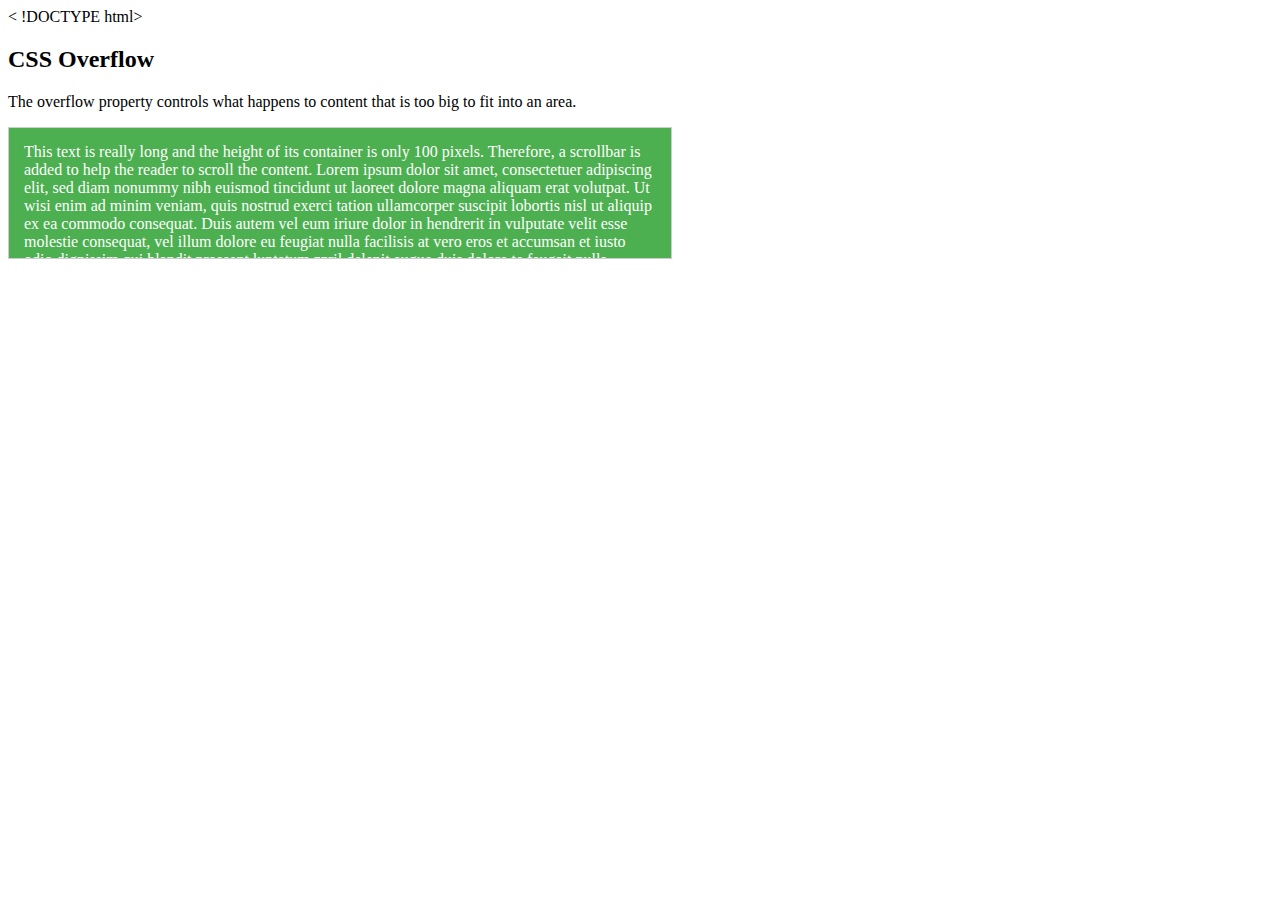
<file: CSS3/Advanced CSS3 P/02.Overflow/index.html>
< !DOCTYPE html>
<html>
<head>
<style>
#overflowTest {
  background: #4CAF50;
  color: white;
  padding: 15px;
  width: 50%;
  height: 100px;
  overflow: scroll;
  border: 1px solid #ccc;
}
</style>
</head>
<body>

<h2>CSS Overflow</h2>
<p>The overflow property controls what happens to content that is too big to fit into an area.</p>

<div id="overflowTest">This text is really long and the height of its container is only 100 pixels. Therefore, a scrollbar is added to help the reader to scroll the content. Lorem ipsum dolor sit amet, consectetuer adipiscing elit, sed diam nonummy nibh euismod tincidunt ut laoreet dolore magna aliquam erat volutpat. Ut wisi enim ad minim veniam, quis nostrud exerci tation ullamcorper suscipit lobortis nisl ut aliquip ex ea commodo consequat. Duis autem vel eum iriure dolor in hendrerit in vulputate velit esse molestie consequat, vel illum dolore eu feugiat nulla facilisis at vero eros et accumsan et iusto odio dignissim qui blandit praesent luptatum zzril delenit augue duis dolore te feugait nulla facilisi. Nam liber tempor cum soluta nobis eleifend option congue nihil imperdiet doming id quod mazim placerat facer possim assum. Typi non habent claritatem insitam; est usus legentis in iis qui facit eorum claritatem.</div>

</body>
</html>
</file>
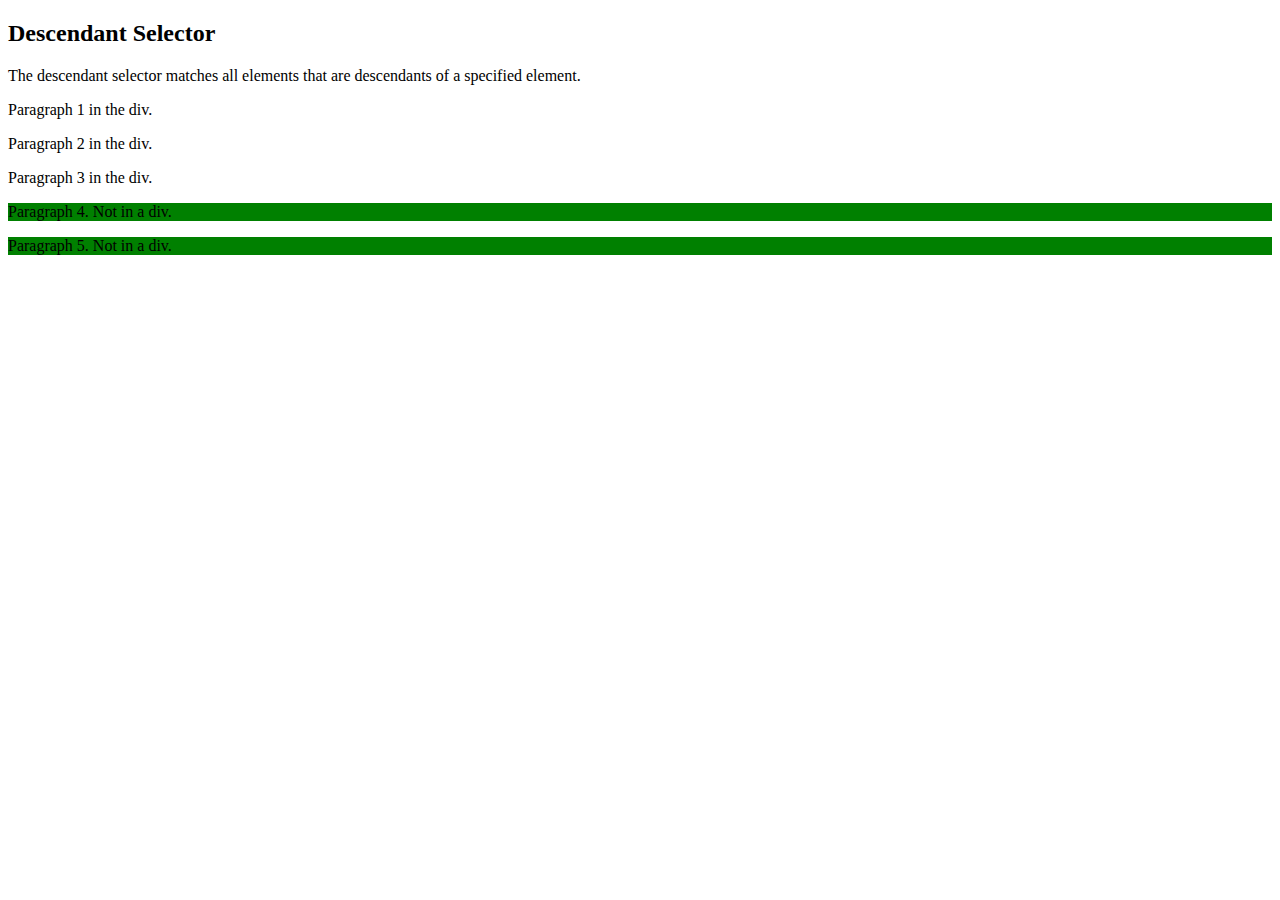
<file: CSS3/Advanced CSS3 P/04.Combinators/index.html>
<!DOCTYPE html>
<html>
<head>
<style>
/*div  p {
  background-color: yellow;
}*/
/*div > p {
  background-color: red;
}*/
/*div + p {
  background-color: pink;
}*/
div ~ p {
  background-color: green;
}
</style>
</head>
<body>

<h2>Descendant Selector</h2>
<p>The descendant selector matches all elements that are descendants of a specified element.</p>

<div>
  <p>Paragraph 1 in the div.</p>
  <p>Paragraph 2 in the div.</p>
  <section><p>Paragraph 3 in the div.</p></section>
</div>

<p>Paragraph 4. Not in a div.</p>
<p>Paragraph 5. Not in a div.</p>

</body>
</html>
</file>
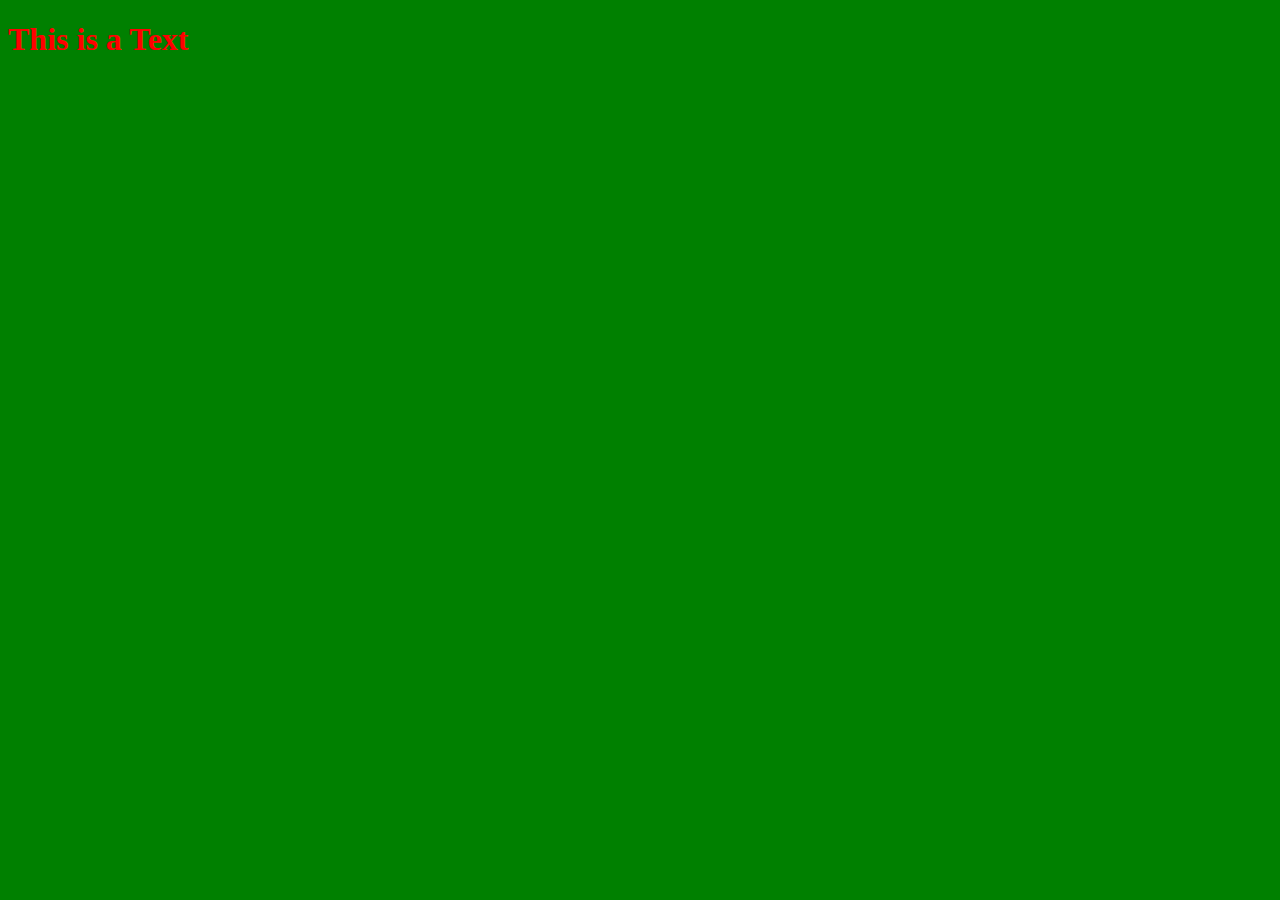
<file: CSS3/Basic Level/01.Internal styling/index.html>
<!DOCTYPE html>
<html>
<head>
	<title></title>

		<style type="text/css">
			
			body{
				background: green;
				font-family: roboto;
				color: red;
			}
		</style>
</head>
<body>

	<h1>This is a Text</h1>
	 
</body>
</html>
</file>
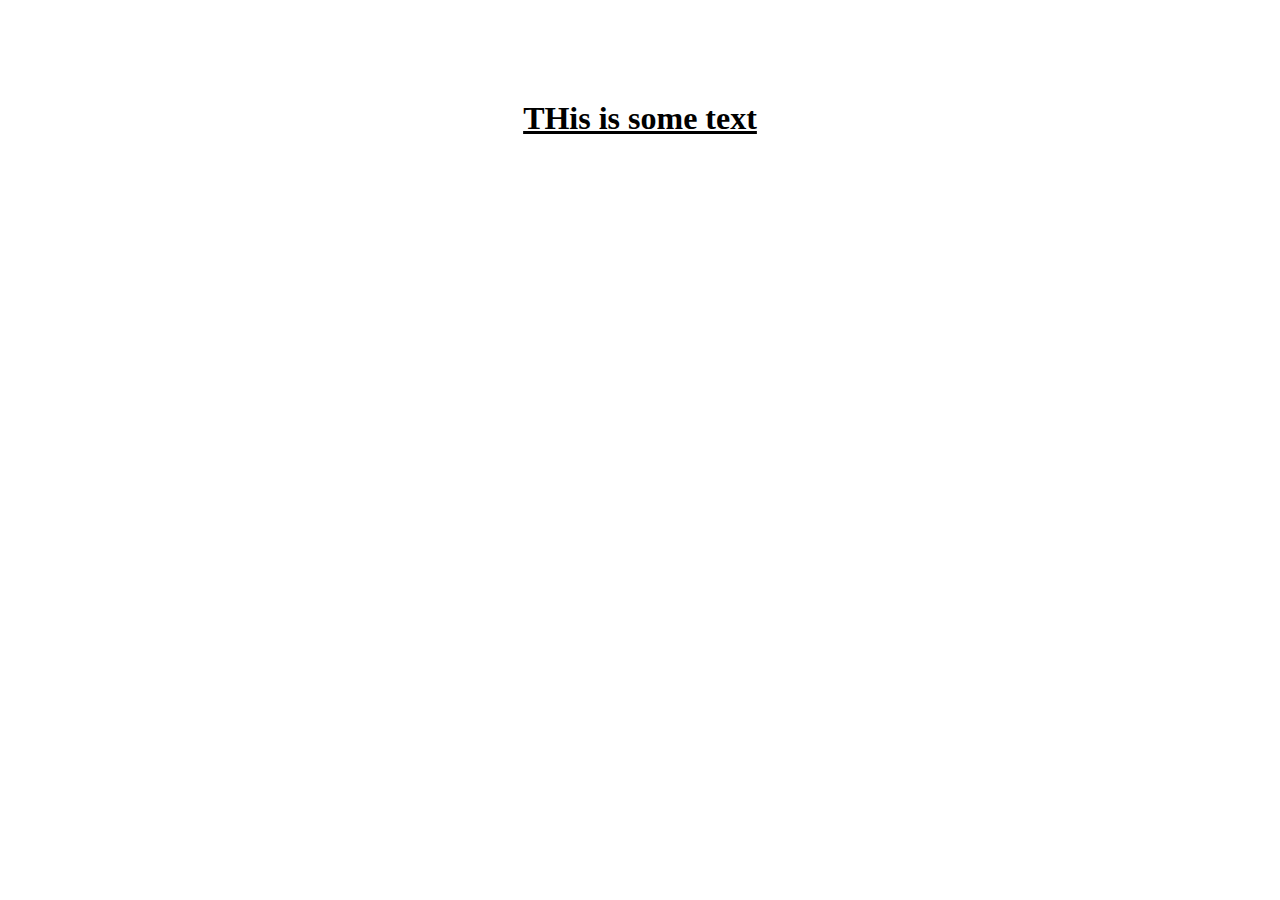
<file: CSS3/Basic Level/03.Basic CSS3 Properties/index.html>
<!DOCTYPE html>
<html>
<head>
	<title>Learn Tech+ | Basic CSS3 Poperties</title>

	<link rel="stylesheet" type="text/css" href="style.css">

</head>
<body>
	<!--Position Properties-->
	<div>
		
	</div>

	<!--Border property-->
	<div id="border"></div>

	<!--Font size -->
	<h1>THis is some text</h1>
</body>
</html>
</file>
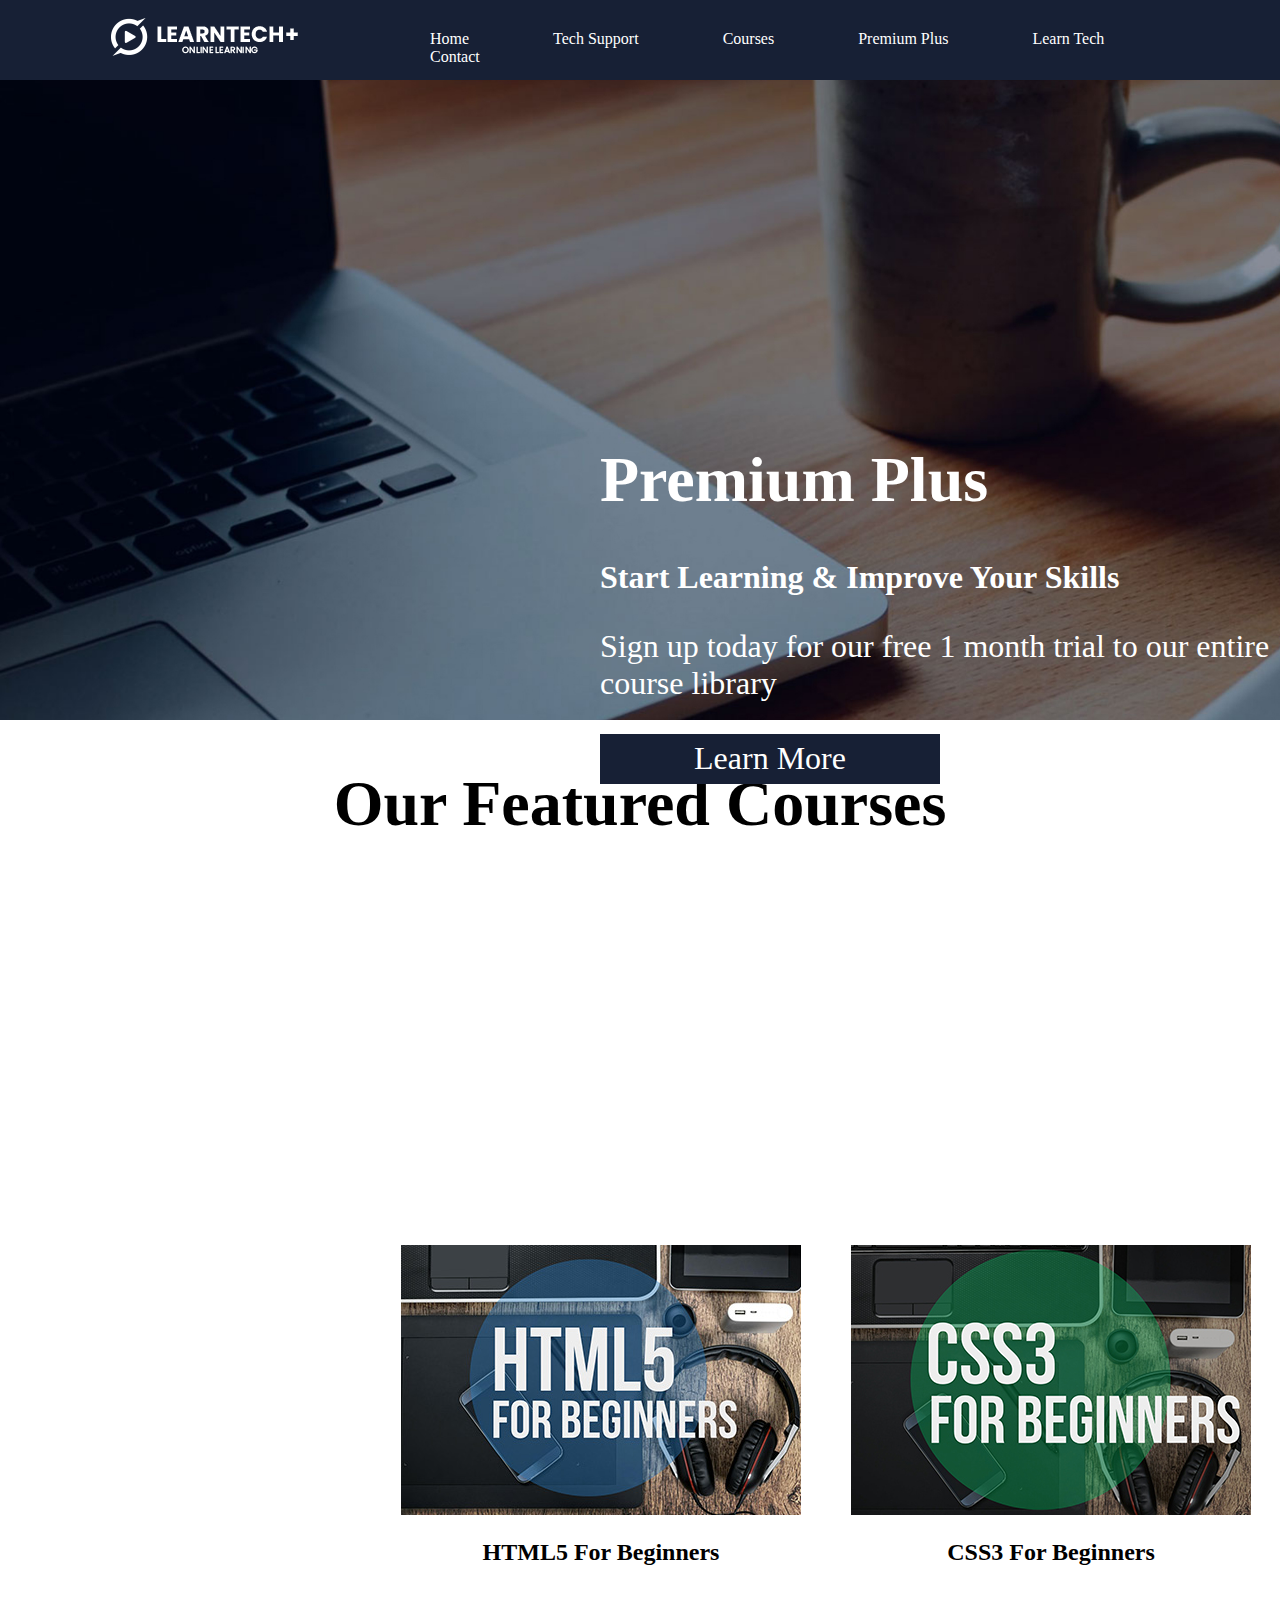
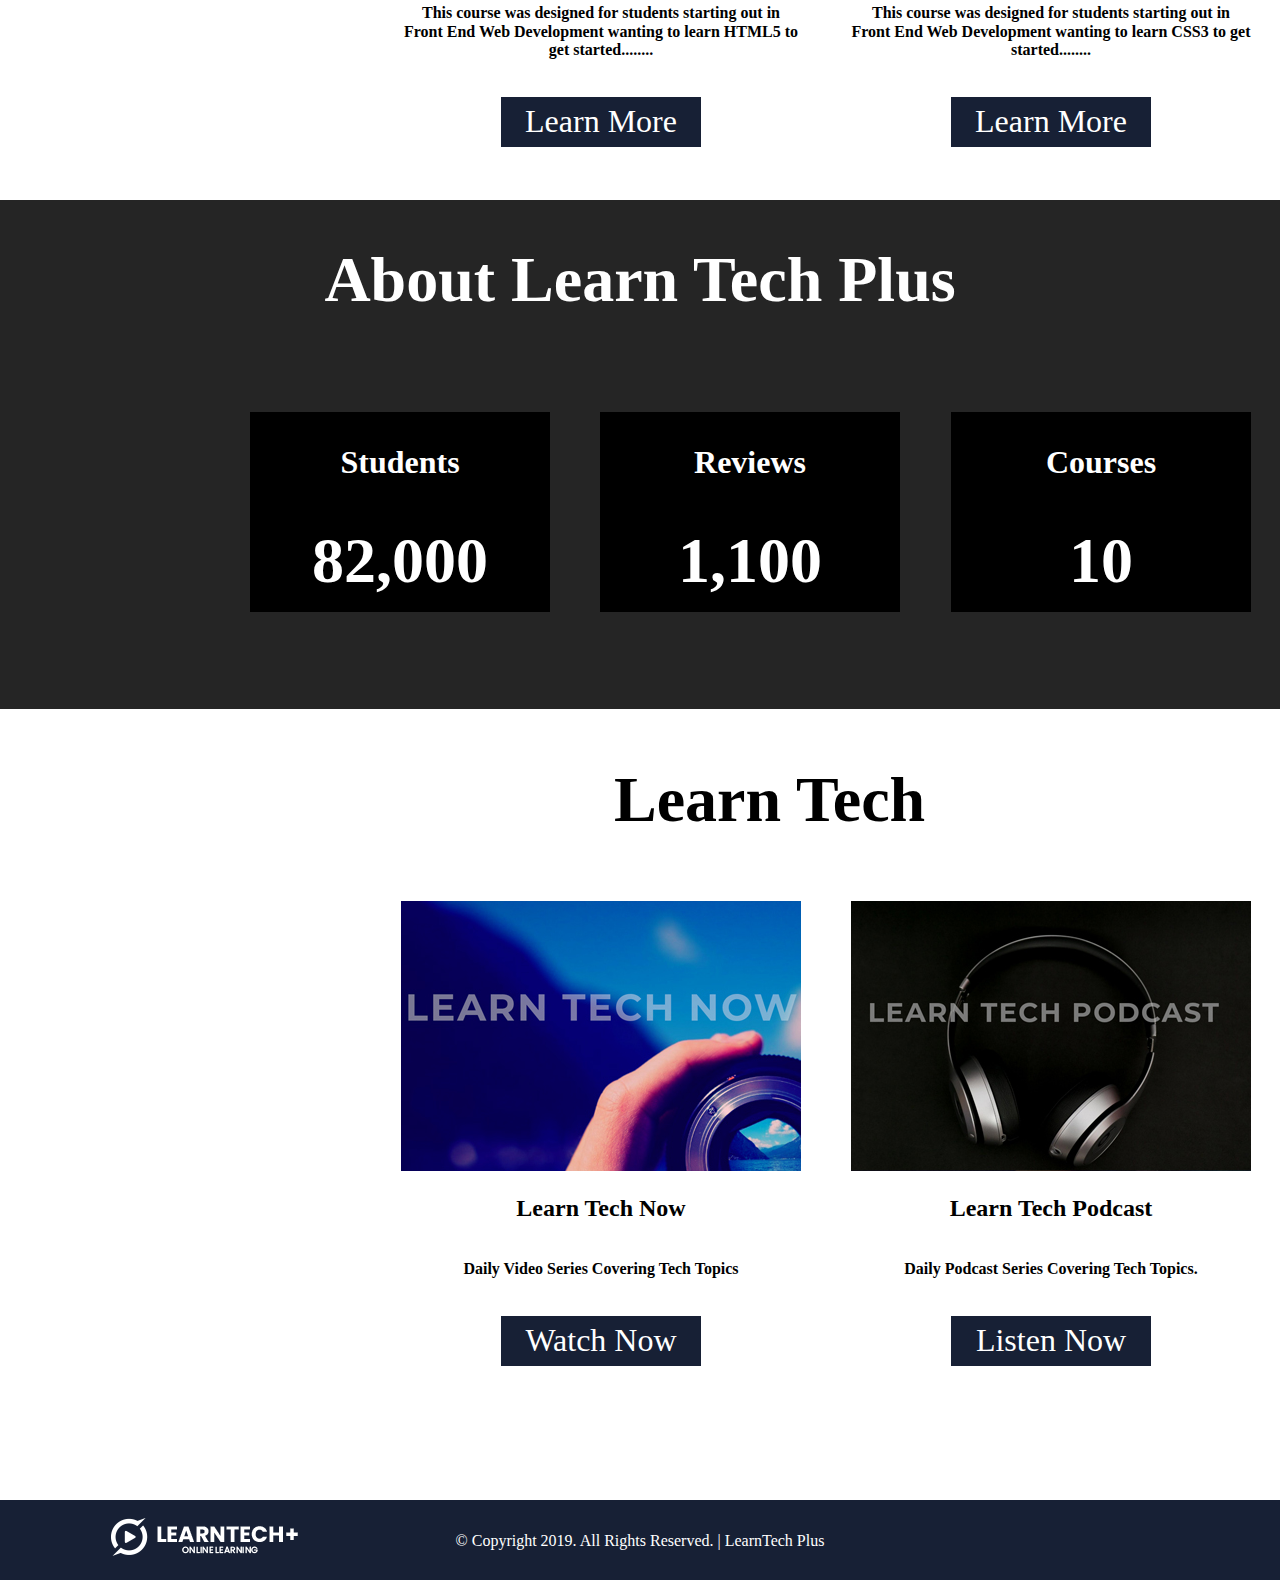
<file: CSS3/Advanced CSS3 P/06.Project/01. Starter Files/index.html>
<!DOCTYPE html>
<html>
<head>

	<title>LearnTech Plus | Home</title>

	<!-- Start Normalize CSS -->
	<link rel="stylesheet" type="text/css" href="css/normalize.css">

	<!-- Start Custom CSS -->
	<link rel="stylesheet" type="text/css" href="css/home.css">

	<!-- Start Global CSS -->
	<link rel="stylesheet" type="text/css" href="css/global.css">

</head>
<body>

	<header>
		
		<img id="logo" src="img/logo.png">

		<nav>
			<a href="index.html">Home</a>
			<a href="techsupport.html">Tech Support</a>
			<a href="courses.html">Courses</a>
			<a href="premiumplus.html">Premium Plus</a>
			<a href="learntech.html">Learn Tech</a> 
			<a href="contact.html">Contact</a>
		</nav>

	</header>

	<section id="slideshow">

		<section id="content">
			
			<h1>Premium Plus</h1>

			<h3>Start Learning & Improve Your Skills</h3>

			<p>Sign up today for our free 1 month trial to our entire course library</p>

			<button>Learn More</button>

		</section>

		
		<img id="slide" src="img/background.jpg">

	</section>

	<section id="courses">
		
		<center><h1>Our Featured Courses</h1></center>

		<div class="course">
			
			<img src="img/course-01.jpg">

			<center><h2>HTML5 For Beginners</h2></center>

			<center><h6>This course was designed for students starting out in Front End Web Development wanting to learn HTML5 to get started........</h6></center>

			<center><button>Learn More</button></center>

		</div>

		<div class="course2">
			
			<img src="img/course-02.jpg">

			<center><h2>CSS3 For Beginners</h2></center>

			<center><h6>This course was designed for students starting out in Front End Web Development wanting to learn CSS3 to get started........</h6></center>

			<center><button>Learn More</button></center>

		</div>

		<div class="course3">
			
			<img src="img/course-03.jpg">

			<center><h2>JavaScript For Beginners</h2></center>

			<center><h6>This course was designed for students starting out in Front End Web Development wanting to learn JavaScript to get started........</h6></center>

			<center><button>Learn More</button></center>

		</div>

	</section>

	<section id="about">
		
		<div class="about">
			
			<h1>About Learn Tech Plus</h1>

		</div>

		<div class="students">
			
			<h3>Students</h3>

			<h1>82,000</h1>

		</div>

		<div class="reviews">
			
			<h3>Reviews</h3>

			<h1>1,100</h1>

		</div>

		<div class="courses">
			
			<h3>Courses</h3>

			<h1>10</h1>

		</div>

		<div class="content">
			
			<h3>Hours of Content</h3>

			<h1>20</h1>

		</div>


	</section>

	<section id="learntech">
		
		<center><h1 class="h1lt">Learn Tech</h1></center>

		<div class="learntechnow">
			
			<img src="img/learntechnow.jpg">

			<center><h2>Learn Tech Now</h2></center>

			<center><h6>Daily Video Series Covering Tech Topics</h6></center>

			<center><button>Watch Now</button></center>

		</div>

		<div class="learntechpodcast">
			
			<img src="img/learntechpodcast.jpg">

			<center><h2>Learn Tech Podcast</h2></center>

			<center><h6>Daily Podcast Series Covering Tech Topics.</h6></center>

			<center><button>Listen Now</button></center>

		</div>

		<div class="learntechblog">
			
			<img src="img/techtipsblog.jpg">

			<center><h2>Tech Tips Blog</h2></center>

			<center><h6>Daily Blog Covering Tech Topics.</h6></center>

			<center><button>Read Now</button></center>

		</div>

	</section>

	<footer>
		
		<img id="logo" src="img/logo.png">

		<p id="footer">© Copyright 2019. All Rights Reserved. | LearnTech Plus</p>

	</footer>

	 

</body>
</html>
</file>
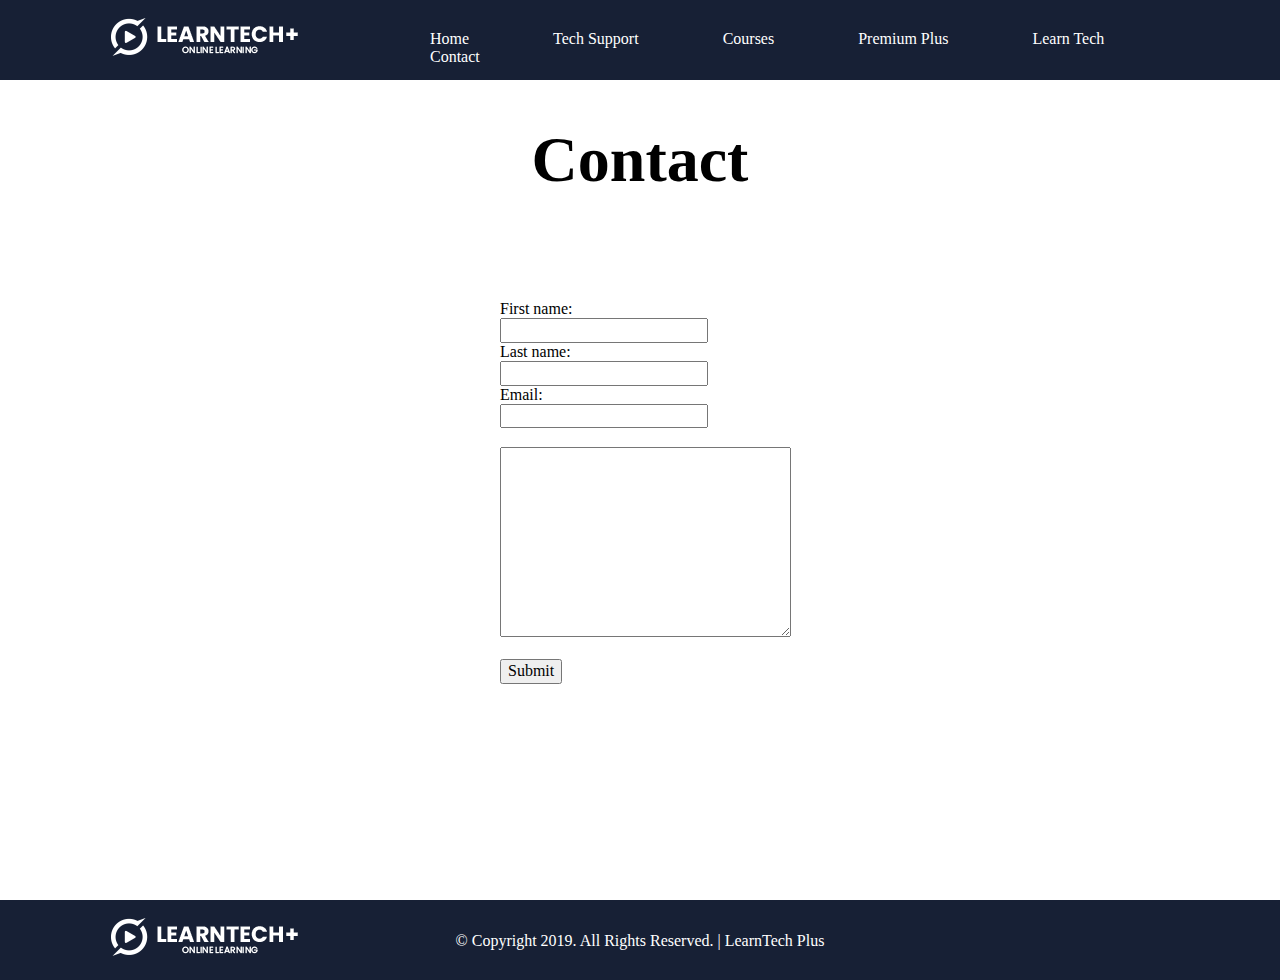
<file: CSS3/Advanced CSS3 P/06.Project/01. Starter Files/contact.html>
<!DOCTYPE html>
<html>
<head>

	<title>LearnTech Plus | Contact</title>

	<!-- Start Normalize CSS -->
	<link rel="stylesheet" type="text/css" href="css/normalize.css">

	<!-- Start Custom CSS -->
	<link rel="stylesheet" type="text/css" href="css/contact.css">

	<!-- Start Global CSS -->
	<link rel="stylesheet" type="text/css" href="css/global.css">



</head>
<body>

	<header>
		
		<img id="logo" src="img/logo.png">

		<nav>
			<a href="index.html">Home</a>
			<a href="techsupport.html">Tech Support</a>
			<a href="courses.html">Courses</a>
			<a href="premiumplus.html">Premium Plus</a>
			<a href="learntech.html">Learn Tech</a> 
			<a href="contact.html">Contact</a>
		</nav>

	</header>

	 <center><h1 class="h1lt">Contact</h1></center>

	 <form>
  First name:<br>
  <input type="text" name="firstname" value="">
  <br>
  Last name:<br>
  <input type="text" name="lastname" value="">
  <br>
  Email:<br>
  <input type="text" name="email" value="">
  <br>
  <br>
   <textarea name="message" rows="10" cols="30"> 
</textarea> 
  <br><br>
  <input type="submit" value="Submit">
</form> 

	<footer>
		
		<img id="logo" src="img/logo.png">

		<p id="footer">© Copyright 2019. All Rights Reserved. | LearnTech Plus</p>

	</footer>

	 

</body>
</html>
</file>
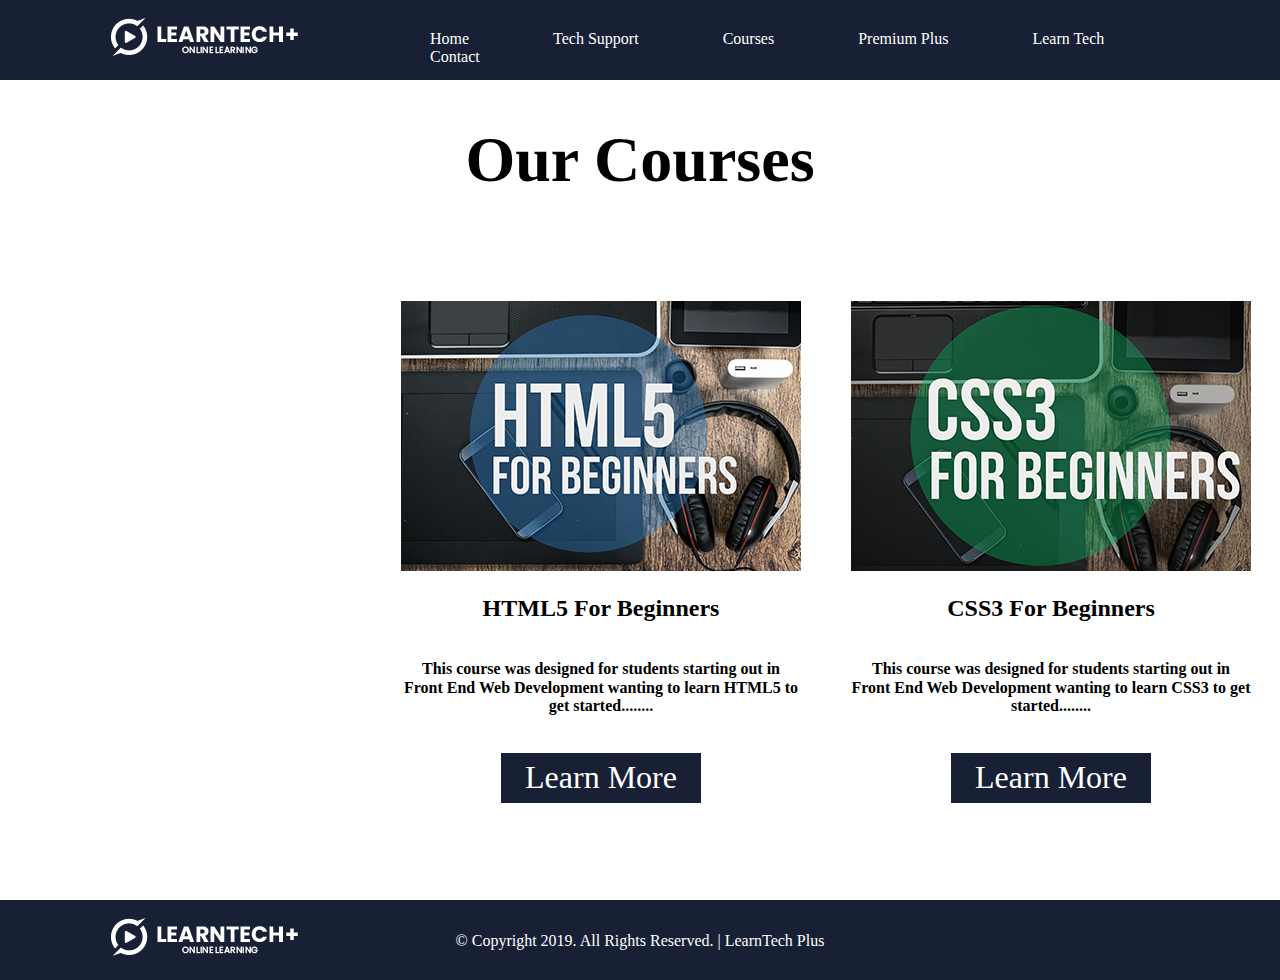
<file: CSS3/Advanced CSS3 P/06.Project/01. Starter Files/courses.html>
<!DOCTYPE html>
<html>
<head>

	<title>LearnTech Plus | Courses</title>

	<!-- Start Normalize CSS -->
	<link rel="stylesheet" type="text/css" href="css/normalize.css">

	<!-- Start Custom CSS -->
	<link rel="stylesheet" type="text/css" href="css/courses.css">

	<!-- Start Global CSS -->
	<link rel="stylesheet" type="text/css" href="css/global.css">

</head>
<body>

	<header>
		
		<img id="logo" src="img/logo.png">

		<nav>
			<a href="index.html">Home</a>
			<a href="techsupport.html">Tech Support</a>
			<a href="courses.html">Courses</a>
			<a href="premiumplus.html">Premium Plus</a>
			<a href="learntech.html">Learn Tech</a> 
			<a href="contact.html">Contact</a>
		</nav>

	</header>

 

	<section id="courses">
		
		<center><h1>Our Courses</h1></center>

		<div class="course">
			
			<img src="img/course-01.jpg">

			<center><h2>HTML5 For Beginners</h2></center>

			<center><h6>This course was designed for students starting out in Front End Web Development wanting to learn HTML5 to get started........</h6></center>

			<center><button>Learn More</button></center>

		</div>

		<div class="course2">
			
			<img src="img/course-02.jpg">

			<center><h2>CSS3 For Beginners</h2></center>

			<center><h6>This course was designed for students starting out in Front End Web Development wanting to learn CSS3 to get started........</h6></center>

			<center><button>Learn More</button></center>

		</div>

		<div class="course3">
			
			<img src="img/course-03.jpg">

			<center><h2>JavaScript For Beginners</h2></center>

			<center><h6>This course was designed for students starting out in Front End Web Development wanting to learn JavaScript to get started........</h6></center>

			<center><button>Learn More</button></center>

		</div>

	</section>

	 

	 
	<footer>
		
		<img id="logo" src="img/logo.png">

		<p id="footer">© Copyright 2019. All Rights Reserved. | LearnTech Plus</p>

	</footer>

	 

</body>
</html>
</file>
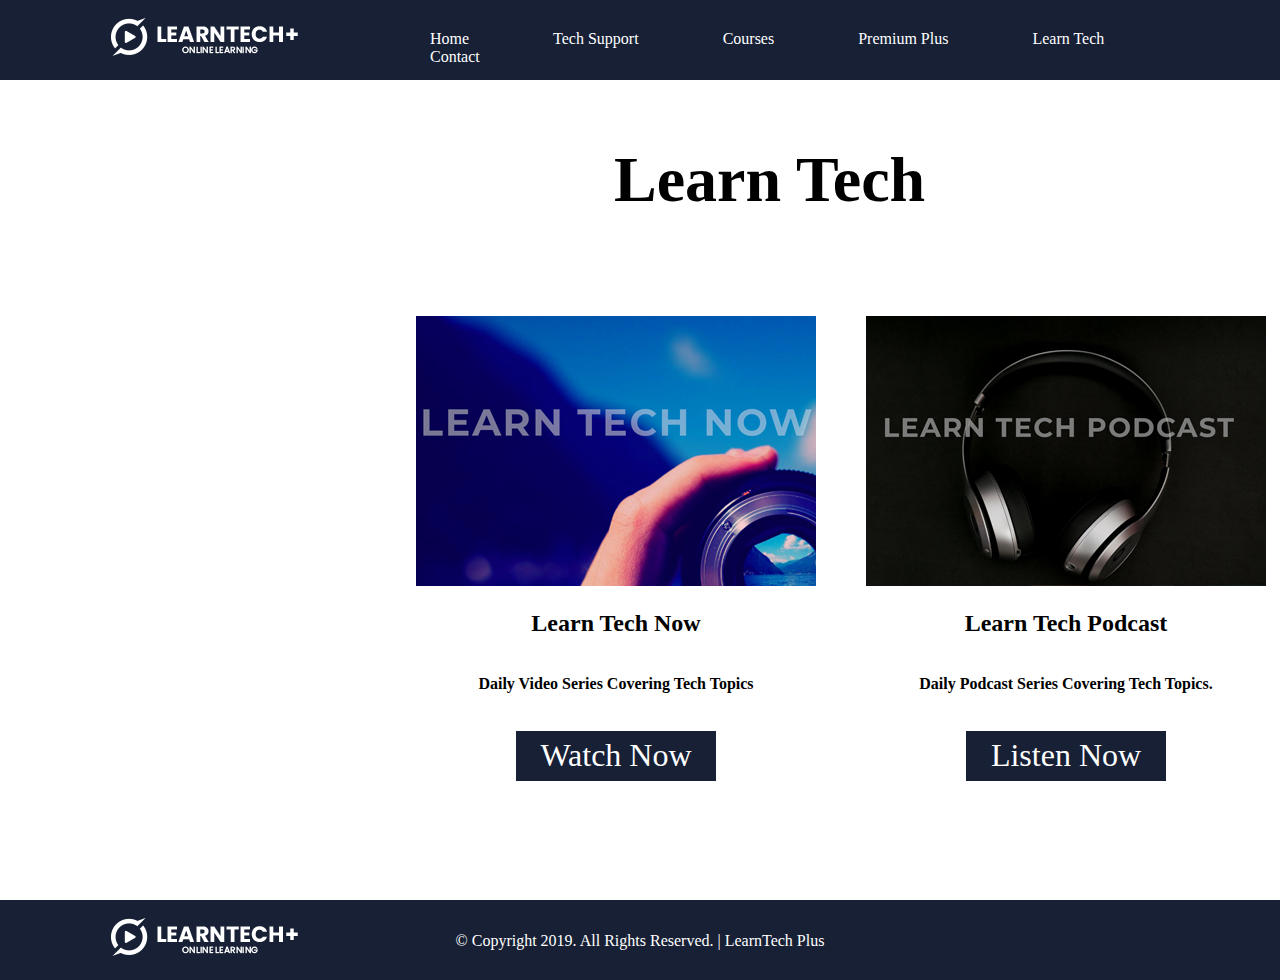
<file: CSS3/Advanced CSS3 P/06.Project/01. Starter Files/learntech.html>
<!DOCTYPE html>
<html>
<head>

	<title>LearnTech Plus | Learn Tech</title>

	<!-- Start Normalize CSS -->
	<link rel="stylesheet" type="text/css" href="css/normalize.css">

	<!-- Start Custom CSS -->
	<link rel="stylesheet" type="text/css" href="css/learntech.css">

	<!-- Start Global CSS -->
	<link rel="stylesheet" type="text/css" href="css/global.css">

</head>
<body>

	<header>
		
		<img id="logo" src="img/logo.png">

		<nav>
			<a href="index.html">Home</a>
			<a href="techsupport.html">Tech Support</a>
			<a href="courses.html">Courses</a>
			<a href="premiumplus.html">Premium Plus</a>
			<a href="learntech.html">Learn Tech</a> 
			<a href="contact.html">Contact</a>
		</nav>

	</header>

	 

	 

	 

	<section id="learntech">
		
		<center><h1 class="h1lt">Learn Tech</h1></center>

		<div class="learntechnow">
			
			<img src="img/learntechnow.jpg">

			<center><h2>Learn Tech Now</h2></center>

			<center><h6>Daily Video Series Covering Tech Topics</h6></center>

			<center><button>Watch Now</button></center>

		</div>

		<div class="learntechpodcast">
			
			<img src="img/learntechpodcast.jpg">

			<center><h2>Learn Tech Podcast</h2></center>

			<center><h6>Daily Podcast Series Covering Tech Topics.</h6></center>

			<center><button>Listen Now</button></center>

		</div>

		<div class="learntechblog">
			
			<img src="img/techtipsblog.jpg">

			<center><h2>Tech Tips Blog</h2></center>

			<center><h6>Daily Blog Covering Tech Topics.</h6></center>

			<center><button>Read Now</button></center>

		</div>

	</section>

	<footer>
		
		<img id="logo" src="img/logo.png">

		<p id="footer">© Copyright 2019. All Rights Reserved. | LearnTech Plus</p>

	</footer>

	 

</body>
</html>
</file>
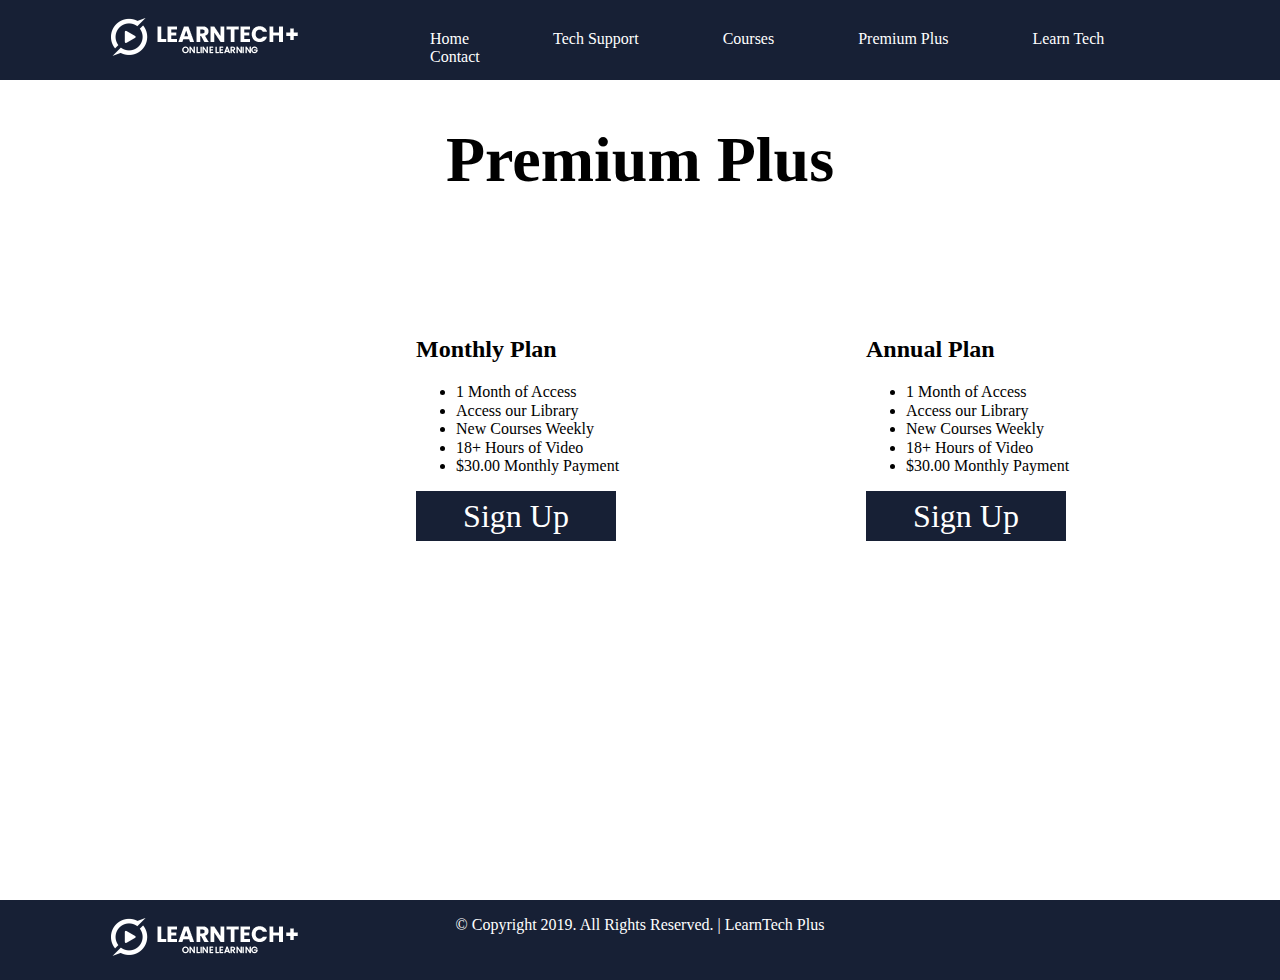
<file: CSS3/Advanced CSS3 P/06.Project/01. Starter Files/premiumplus.html>
<!DOCTYPE html>
<html>
<head>

	<title>LearnTech Plus | Premium Plus</title>

	<!-- Start Normalize CSS -->
	<link rel="stylesheet" type="text/css" href="css/normalize.css">

	<!-- Start Custom CSS -->
	<link rel="stylesheet" type="text/css" href="css/premiumplus.css">

	<!-- Start Global CSS -->
	<link rel="stylesheet" type="text/css" href="css/global.css">

</head>
<body>

	<header>
		
		<img id="logo" src="img/logo.png">

		<nav>
			<a href="index.html">Home</a>
			<a href="techsupport.html">Tech Support</a>
			<a href="courses.html">Courses</a>
			<a href="premiumplus.html">Premium Plus</a>
			<a href="learntech.html">Learn Tech</a> 
			<a href="contact.html">Contact</a>
		</nav>

	</header>

 

	<section id="courses">
		
		<center><h1>Premium Plus</h1></center>

		<div class="monthly">
			 

			<h2>Monthly Plan</h2>

			<ul>
				<li>1 Month of Access</li>
				<li>Access our Library</li>
				<li>New Courses Weekly</li>
				<li>18+ Hours of Video</li>
				<li>$30.00 Monthly Payment</li>
			</ul>
 
			<button>Sign Up</button>

		</div>

		<div class="annual">
			 

			<h2>Annual Plan</h2>

			<ul>
				<li>1 Month of Access</li>
				<li>Access our Library</li>
				<li>New Courses Weekly</li>
				<li>18+ Hours of Video</li>
				<li>$30.00 Monthly Payment</li>
			</ul>
 
			<button>Sign Up</button>

		</div>

		<div class="lifetime">
			 

			<h2>Life Time Plan</h2>

			<ul>
				<li>1 Month of Access</li>
				<li>Access our Library</li>
				<li>New Courses Weekly</li>
				<li>18+ Hours of Video</li>
				<li>$30.00 Monthly Payment</li>
			</ul>
 
			<button>Sign Up</button>

		</div>

	</section>

	 

	 
	<footer>
		
		<img id="logo" src="img/logo.png">

		<p id="footer">© Copyright 2019. All Rights Reserved. | LearnTech Plus</p>

	</footer>

	 

</body>
</html>
</file>
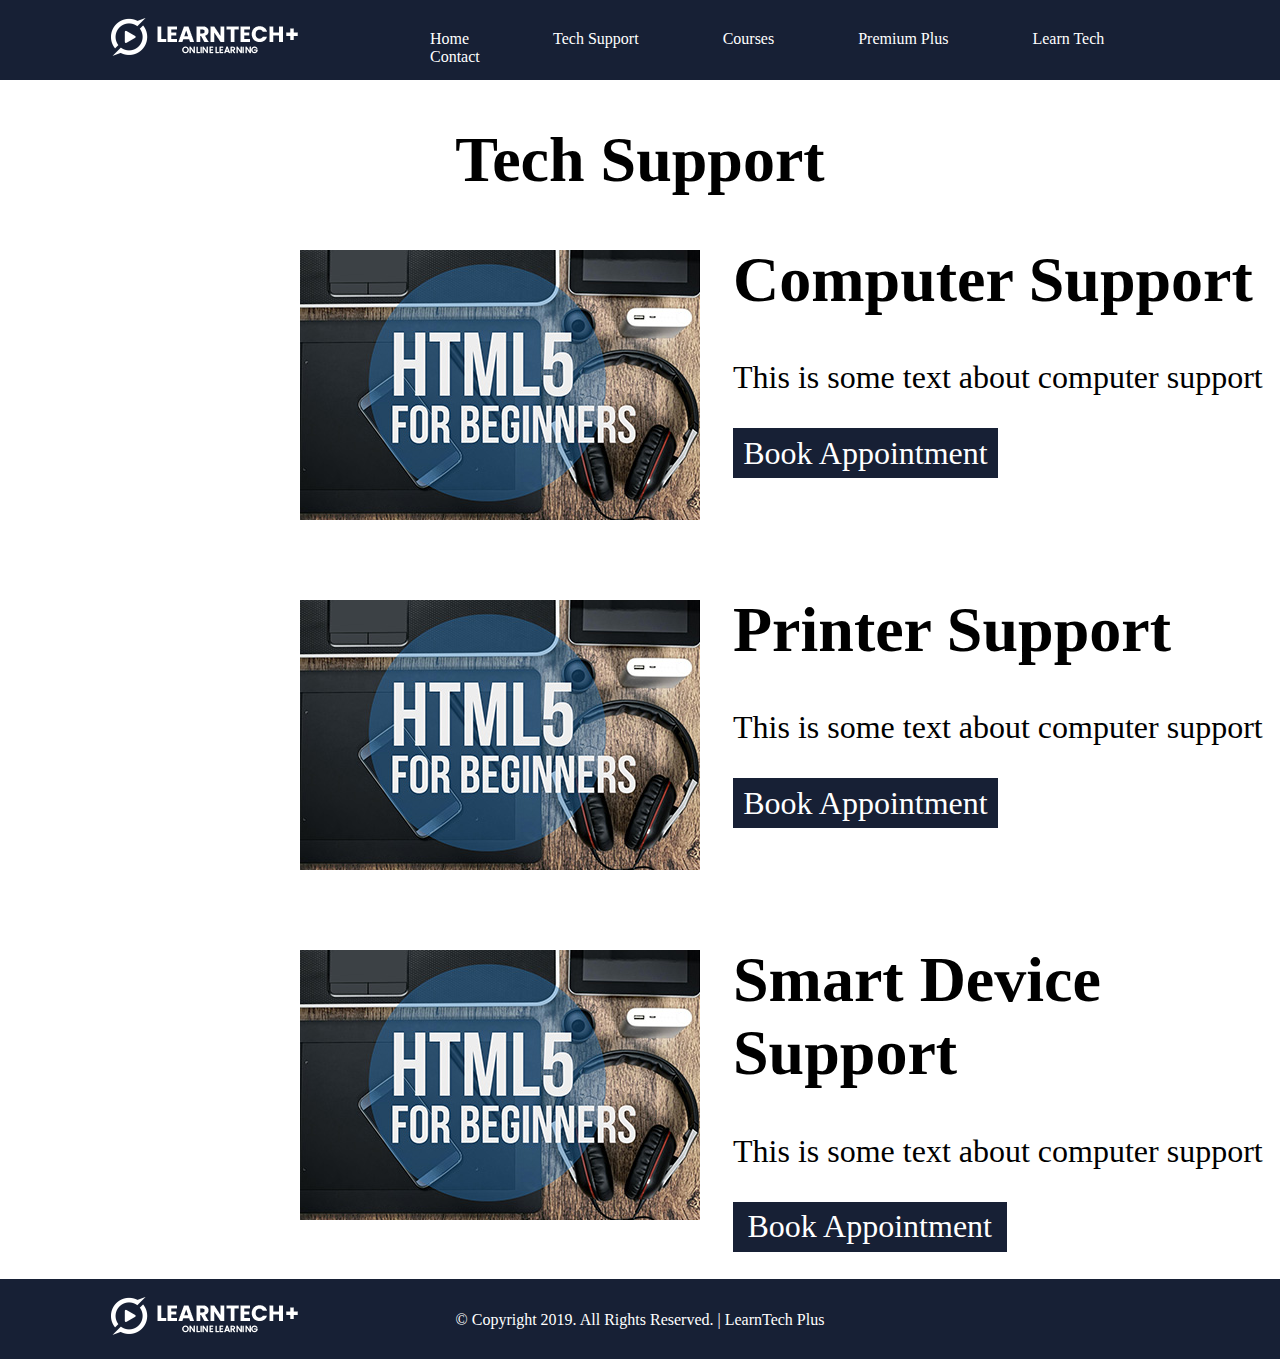
<file: CSS3/Advanced CSS3 P/06.Project/01. Starter Files/techsupport.html>
<!DOCTYPE html>
<html>
<head>

	<title>LearnTech Plus | Tech Support</title>

	<!-- Start Normalize CSS -->
	<link rel="stylesheet" type="text/css" href="css/normalize.css">

	<!-- Start Tech Support CSS -->
	<link rel="stylesheet" type="text/css" href="css/techsupport.css">

	<!-- Start Global CSS -->
	<link rel="stylesheet" type="text/css" href="css/global.css">
	
</head>
<body>

	<header>
		
		<img id="logo" src="img/logo.png">

		<nav>
			<a href="index.html">Home</a>
			<a href="techsupport.html">Tech Support</a>
			<a href="courses.html">Courses</a>
			<a href="premiumplus.html">Premium Plus</a>
			<a href="learntech.html">Learn Tech</a> 
			<a href="contact.html">Contact</a>
		</nav>

	</header>

	

	<section id="techsupport">
		
		<center><h1>Tech Support</h1></center>

		<div class="computersupport">
			
			<img id="computer" src="img/course-01.jpg">

			<div class="text">
				<h1>Computer Support</h1>

				<p>This is some text about computer support</p>

				<button>Book Appointment</button>
			</div>

		</div>

		<div class="computersupport2">
			
			<img id="computer2" src="img/course-01.jpg">

			<div class="text2">
				<h1>Printer Support</h1>

				<p>This is some text about computer support</p>

				<button>Book Appointment</button>
			</div>

		</div>

		<div class="computersupport3">
			
			<img id="computer3" src="img/course-01.jpg">

			<div class="text3">
				<h1>Smart Device Support</h1>

				<p>This is some text about computer support</p>

				<button>Book Appointment</button>
			</div>

		</div>



	</section>

	 
	 

	<footer id="techsupport">
		
		<img id="logo" src="img/logo.png">

		<p id="footer">© Copyright 2019. All Rights Reserved. | LearnTech Plus</p>

	</footer>

	 

</body>
</html>
</file>
<file: CSS3/Basic Level/03.Basic CSS3 Properties/style.css>
/*div {
	position: absolute;
	top: 10px;
	left: 500px;
	width: 500px;
	height: 500px;
	background: black;

}

div#border {
	position: absolute;
	top: 50px;
	left: 50px;
	width: 500px;
	height: 500px;
	background: red;
	border: 1px solid blue;
}*/

h1 {
	font-size: 2em;
	text-align: center;
	font-family: roboto;
	font-weight: 800;
	text-decoration: underline;
	margin: 50px;
	padding: 50px;
}
</file>
<file: CSS3/Advanced CSS3 P/06.Project/01. Starter Files/css/home.css>
/*
====================================================================================================================================================================
                                                    Start Slideshow Properties 
====================================================================================================================================================================
*/

section#content {
    color: white;
    position: absolute;
    top: 400px;
    left: 600px;

}

img#slide {
    width: 100%;
    height: auto;
}

/*
====================================================================================================================================================================
                                                    End Slideshow Properties 
====================================================================================================================================================================
*/


/*
====================================================================================================================================================================
                                                    Start Featured Courses Properties 
====================================================================================================================================================================
*/

div.course {
    width: 400px;
    height: 500px;
    background: white;
    border: 1px solid transparent;
    position: absolute;
    top: 1244px;
    left: 400px;
}

div.course2 {
    width: 400px;
    height: 500px;
    background: white;
    border: 1px solid transparent;
    position: absolute;
    top: 1244px;
    left: 850px;
}

div.course3 {
    width: 400px;
    height: 500px;
    background: white;
    border: 1px solid transparent;
    position: absolute;
    top: 1244px;
    left: 1300px;
}

h6 {
	font-size: 1em;
}

/*
====================================================================================================================================================================
                                                    End Featured Courses Properties 
====================================================================================================================================================================
*/


/*
====================================================================================================================================================================
                                                    Start About Section Properties 
====================================================================================================================================================================
*/

section#about {
    width: 100%;
    height: 509px;
    background: #252525;
    position: absolute;
    top: 1800px;
    left: 0;
}

div.about {
	color: white;
	text-align: center;
}

div.students {
    width: 300px;
    height: 200px;
    background: black;
    text-align: center;
    color: white;
    position: absolute;
    top: 212px;
    left: 250px;
}

div.reviews {
    width: 300px;
    height: 200px;
    background: black;
    text-align: center;
    color: white;
    position: absolute;
    top: 212px;
    left: 600px;
} 

div.courses {
    width: 300px;
    height: 200px;
    background: black;
    text-align: center;
    color: white;
    position: absolute;
    top: 212px;
    left: 951px;
}

div.content {
    width: 300px;
    height: 200px;
    background: black;
    text-align: center;
    color: white;
    position: absolute;
    top: 212px;
    left: 1301px;
}

/*
====================================================================================================================================================================
                                                    End About Section Properties 
====================================================================================================================================================================
*/

/*
====================================================================================================================================================================
                                                    Start Learn Tech Section Properties 
====================================================================================================================================================================
*/

div.learntechnow {
    width: 400px;
    height: 500px;
    background: white;
    border: 1px solid transparent;
    position: absolute;
    top: 2500px;
    left: 400px;
}

div.learntechpodcast {
    width: 400px;
    height: 500px;
    background: white;
    border: 1px solid transparent;
    position: absolute;
    top: 2500px;
    left: 850px;
}

div.learntechblog {
    width: 400px;
    height: 500px;
    background: white;
    border: 1px solid transparent;
    position: absolute;
    top: 2500px;
    left: 1300px;
}

.h1lt {

    position: absolute;
    top: 2320px;
    left: 614px;

}

/*
====================================================================================================================================================================
                                                    End Learn Tech Section Properties 
====================================================================================================================================================================
*/

/*
====================================================================================================================================================================
                                                    Start Footer
====================================================================================================================================================================
*/

footer {
    width: 100%;
    height: 80px;
    background: #172035;
    position: absolute;
    top: 3100px;
    left: 0;
}

p#footer {
    text-align: center;
    color: white;
    margin-top: 32px;
    font-size: 1em;
}

/*
====================================================================================================================================================================
                                                    End Footer
====================================================================================================================================================================
*/
</file>
<file: CSS3/Advanced CSS3 P/06.Project/01. Starter Files/css/global.css>
/*
====================================================================================================================================================================
                                                    Start Global Properties 
====================================================================================================================================================================
*/
body {
    font-family: roboto;
}

header {
	width: 100%;
	height: 80px;
	background: #172035;
}

img#logo { 
    margin-left: 100px;
    margin-right: 100px;
    position: absolute;
    top: 17px;
    left: 0;
}

nav {
    display: inline-block;
    margin-left: 400px;
    margin-top: 30px;
}

a {
	color: white;
	text-decoration: none;
	font-weight: 2em;
	font-family: 'roboto';
	margin-right: 20px;
    padding: 30px;
}

a:hover {
    color: white;
    background: #09568d;  
    padding: 30px;
}

button {
    width: 50%;
    height: 50px;
    background: #172035;
    color: white;
    font-size: 2em;
    border:none;
}

button:hover {
    background: #09568d;
}

h1 {
    font-size: 4em;
}

h3 {
    font-size: 2em;
}

p {
    font-size: 2em;
}

/*
====================================================================================================================================================================
                                                    End Global Properties 
====================================================================================================================================================================
*/
</file>
<file: CSS3/Advanced CSS3 P/06.Project/01. Starter Files/css/contact.css>
form{
	display: inline-block;
	position: absolute;
	top: 300px;
	left: 500px;
}

input{
	display: inline-block;
}

footer{
	width: 100%;
	height: 80px;
	background: #172035;
	text-align: 1em solid transparent;
	position: absolute;
	top: 900px!important;
	left: 0;
}

p#footer{
	text-align: center;
	color: white;
	margin-top: 32px;
	font-size: 1em;
}
</file>
<file: CSS3/Advanced CSS3 P/06.Project/01. Starter Files/css/courses.css>
div.course, div.course2, div.course3{
	width: 400px;
	height: 500px;
	background: white;
	border: 1px solid transparent;
	position: absolute;
	top: 300px;
} 
div.course
{
	left: 400px;
}
div.course2{
	left: 850px;
}
div.course3{
	left: 1300px;
}
h6{
	font-size: 1em;
}

footer {
	width: 100%;
	height: 80px;	
	background: #172035;
	position: absolute;
	top: 900px;
	left: 0;
}

p#footer{
	text-align: center;
	color: white;
	margin-top: 32px;
	font-size: 1em;
}
</file>
<file: CSS3/Advanced CSS3 P/06.Project/01. Starter Files/css/learntech.css>
div.learntechnow, div.learntechpodcast, div.learntechblog
{
	width: 400px;
	height: 500px;
	background: white;
	border: 1em solid transparent;
	position: absolute;
	top: 300px;
}

div.learntechnow{
	left: 400px;
}

div.learntechpodcast{
	left: 850px;
}
div.learntechblog{
	left: 1300px;
}
h1.h1lt{
	position: absolute;
	top: 100px;
	left: 614px;

}

h6{
	font-size: 1em;
}

footer{
	width: 100%;
	height: 80px;
	background: #172035;
	position: absolute;
	top: 900px!important;
	left: 0;

}

p#footer{
	color: white;
	text-align: center;
	margin-top: 32px;
	font-size: 1em
}
</file>
<file: CSS3/Advanced CSS3 P/06.Project/01. Starter Files/css/premiumplus.css>
div.monthly, div.annual, div.lifetime{
	width: 400px;
	height: 500px;
	background: white;
	border: 1em solid transparent;
	position: absolute;
	top: 300px;
}

div.monthly{
	left: 400px;
}
div.annual{
	left: 850px;
}
div.lifetime{
	left: 1300px;
}
h6{
	font-size: 1em;
}

footer{
	width: 100%;
	height: 80px;
	position: absolute;
	background: #172035;
	top: 900px;
	left: 0;
}

p#footer{
	text-align: center;
	color: white;
	font-size: 1em;
}
</file>
<file: CSS3/Advanced CSS3 P/06.Project/01. Starter Files/css/techsupport.css>
#computer, #computer2, #computer3{
	position: absolute;
	left: 300px;
}

.text, .text2, .text3 {
	position: absolute;
	left: 733px;
}


#computer {
	top: 250px;
}

.text {
	top: 200px;
}
#computer2 {
	top: 600px;
}
.text2 {
	top: 550px;
	
}
#computer3 {
	top: 950px;
}
.text3 {
	top: 900px;
	
}

footer#techsupport{
	width: 100%;
	height: 80px;
	background: #172035;
	position: absolute;
	top: 1279px;
	left: 0;
}
p#footer{
	text-align: center;
	color: white;
	margin-top: 32px;
	font-size: 1em;
}
</file>
